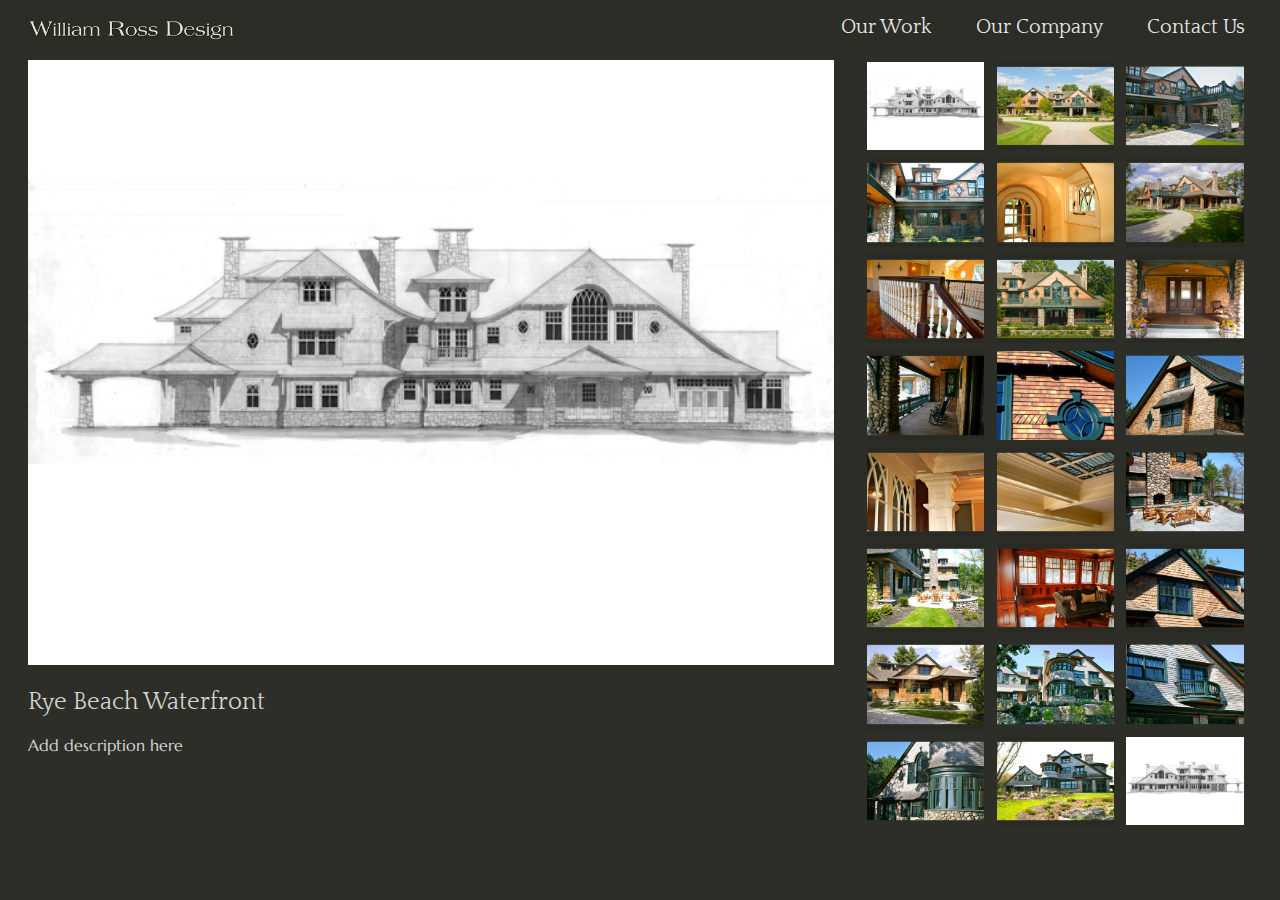
<file: house-template.html>
<!DOCTYPE html>
<html>
<head>
    <title>Test</title>
    <meta charset="utf-8">
    <meta http-equiv="X-UA-Compatible" content="IE=edge">
    <meta name="viewport" content="width=device-width" initial-scale="1">
    <meta name="description" content="">

    <!-- Grid CSS -->
    <link rel="stylesheet" type="text/css" href="css/float-grid.css">

    <!-- Custom CSS -->
    <link rel="stylesheet" type="text/css" href="css/main.css">

    <!--Google Fonts -->
<link href="https://fonts.googleapis.com/css?family=Fanwood+Text|Lato|Lora|Lustria|Marcellus|Quattrocento|Roboto" rel="stylesheet">
</head>
<body>
<header>
</header>

<!-- Top Navigation Bar -->
<nav id="top-nav"><!-- #top-nav postion=fixed zindex=10 to put infront of main -->
    <div class="container">
        <div> <!-- Brand Logo-->                   
            <a class="logo" href="index.html"><img  src="img/WRD_logo_name-short.jpg"/></a>
        </div> 
        <div id="nav-main"> <!--spacing and formatting for links -->
            <ul>    
                <li><a class="page-scroll" href="index.html#our-work">Our Work</a></li>
                <li><a class="page-scroll" href="index.html#our-company">Our Company</a></li>
                <li><a class="page-scroll" href="index.html#contact-us">Contact Us</a></li>
            </ul>
        </div>
        <div id ="nav-trigger"> <!-- toggle button -->
            <button type="button" class="navbar-toggle">
                <span class="sr-only">Toggle navigation</span>
                <span class="icon-bar"></span>
                <span class="icon-bar"></span>
                <span class="icon-bar"></span>
            </button>
        </div>
        <nav id="nav-mobile"></nav>
    </div> 
</nav>

    <div>
        <br><br><br>
    </div>
    <div class="container">
        <div class='col-8'>
            <div class='hero'>                
                <img class="img-full" src="img/rye/1.jpg">
            </div>
            <h2>Rye Beach Waterfront</h2>
            <p>Add description here</p>
        </div>
        <!-- thumbnails -->
        <div class='col-4'>
            <div class='col-4 thumbnails'>            
                <a href="#"><img class="img-full" src="img/rye/1.jpg"></a>            
            </div>
            <div class='col-4 thumbnails'>
                <a href="#"><img class="img-full" src="img/rye/2.jpg"></a>            
            </div>
            <div class='col-4 thumbnails'>
                <a href="#"><img class="img-full" src="img/rye/3.jpg"></a>            
            </div>
             <div class='col-4 thumbnails'>            
                <a href="#"><img class="img-full" src="img/rye/4.jpg"></a>            
            </div>
            <div class='col-4 thumbnails'>
                <a href="#"><img class="img-full" src="img/rye/5.jpg"></a>            
            </div>
            <div class='col-4 thumbnails'>
                <a href="#"><img class="img-full" src="img/rye/6.jpg"></a>            
            </div>
            <div class='col-4 thumbnails'>            
                <a href="#"><img class="img-full" src="img/rye/7.jpg"></a>            
            </div>
            <div class='col-4 thumbnails'>
                <a href="#"><img class="img-full" src="img/rye/8.jpg"></a>            
            </div>
            <div class='col-4 thumbnails'>
                <a href="#"><img class="img-full" src="img/rye/9.jpg"></a>            
            </div>
             <div class='col-4 thumbnails'>            
                <a href="#"><img class="img-full" src="img/rye/10.jpg"></a>            
            </div>
            <div class='col-4 thumbnails'>
                <a href="#"><img class="img-full" src="img/rye/11.jpg"></a>            
            </div>
            <div class='col-4 thumbnails'>
                <a href="#"><img class="img-full" src="img/rye/12.jpg"></a>            
            </div>
            <div class='col-4 thumbnails'>            
                <a href="#"><img class="img-full" src="img/rye/13.jpg"></a>            
            </div>
            <div class='col-4 thumbnails'>
                <a href="#"><img class="img-full" src="img/rye/14.jpg"></a>            
            </div>
            <div class='col-4 thumbnails'>
                <a href="#"><img class="img-full" src="img/rye/15.jpg"></a>            
            </div>
             <div class='col-4 thumbnails'>            
                <a href="#"><img class="img-full" src="img/rye/16.jpg"></a>            
            </div>
            <div class='col-4 thumbnails'>
                <a href="#"><img class="img-full" src="img/rye/17.jpg"></a>            
            </div>
            <div class='col-4 thumbnails'>
                <a href="#"><img class="img-full" src="img/rye/18.jpg"></a>            
            </div>
            <div class='col-4 thumbnails'>            
                <a href="#"><img class="img-full" src="img/rye/19.jpg"></a>            
            </div>
            <div class='col-4 thumbnails'>
                <a href="#"><img class="img-full" src="img/rye/20.jpg"></a>            
            </div>
            <div class='col-4 thumbnails'>
                <a href="#"><img class="img-full" src="img/rye/21.jpg"></a>            
            </div>
             <div class='col-4 thumbnails'>            
                <a href="#"><img class="img-full" src="img/rye/22.jpg"></a>            
            </div>
            <div class='col-4 thumbnails'>
                <a href="#"><img class="img-full" src="img/rye/23.jpg"></a>            
            </div>
            <div class='col-4 thumbnails'>
                <a href="#"><img class="img-full" src="img/rye/24.jpg"></a>            
            </div>            
        </div>
    </div>

    <!-- jQuery -->
    <script src="https://code.jquery.com/jquery-3.1.0.js"></script>


    <script type="text/javascript" src="js/house.js"></script>
    
</body>
</html>
</file>
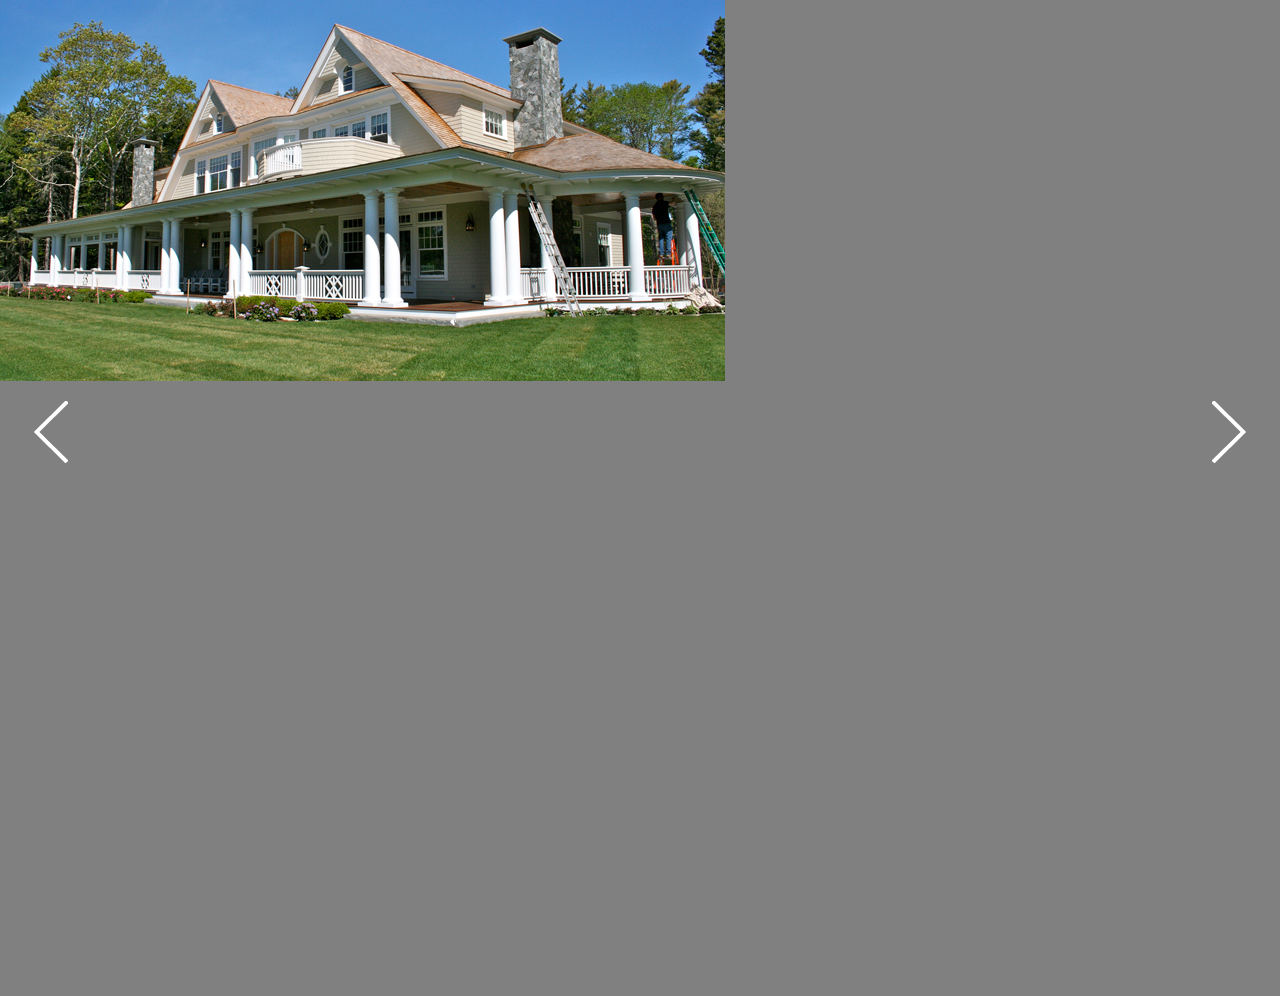
<file: house-test.html>
<!DOCTYPE html>
<html>
<head>

    <meta charset="utf-8">
    <meta http-equiv="X-UA-Compatible" content="IE=edge">
    <meta name="viewport" content="width=device-width, initial-scale=1">
    <meta name="description" content="">
    <meta name="author" content="">
	<title>William Ross Design</title>

	<!-- Grid CSS -->
	<link rel="stylesheet" type="text/css" href="css/float-grid.css">

	<!-- Custom CSS -->
	<link rel="stylesheet" type="text/css" href="css/test.css">

	<!-- Fonts -->
	<link href="https://fonts.googleapis.com/css?family=Libre+Baskerville" rel="stylesheet">
	<link href="https://fonts.googleapis.com/css?family=Fanwood+Text" rel="stylesheet">
	<link href="http://allfont.net/allfont.css?fonts=americana-bt-roman" rel="stylesheet" type="text/css" />


</head>
<body>
	<div class='img-main'>
		<img src="img/2.jpg">
	</div>

<div id="home" class="clearfix">
	<div id="arrow1" class="arrow"><img src="img/gr_arrow1.png" /><img src="img/gr_arrow1b.png" /></div>
	<div id="arrow2" class="arrow"><img src="img/gr_arrow2.png" /><img src="img/gr_arrow2b.png" /></div>

</div>

<script type="text/javascript">
	if(window.innerHeight > window.innerWidth){

}
</script>
	
</body>
</html>
</file>
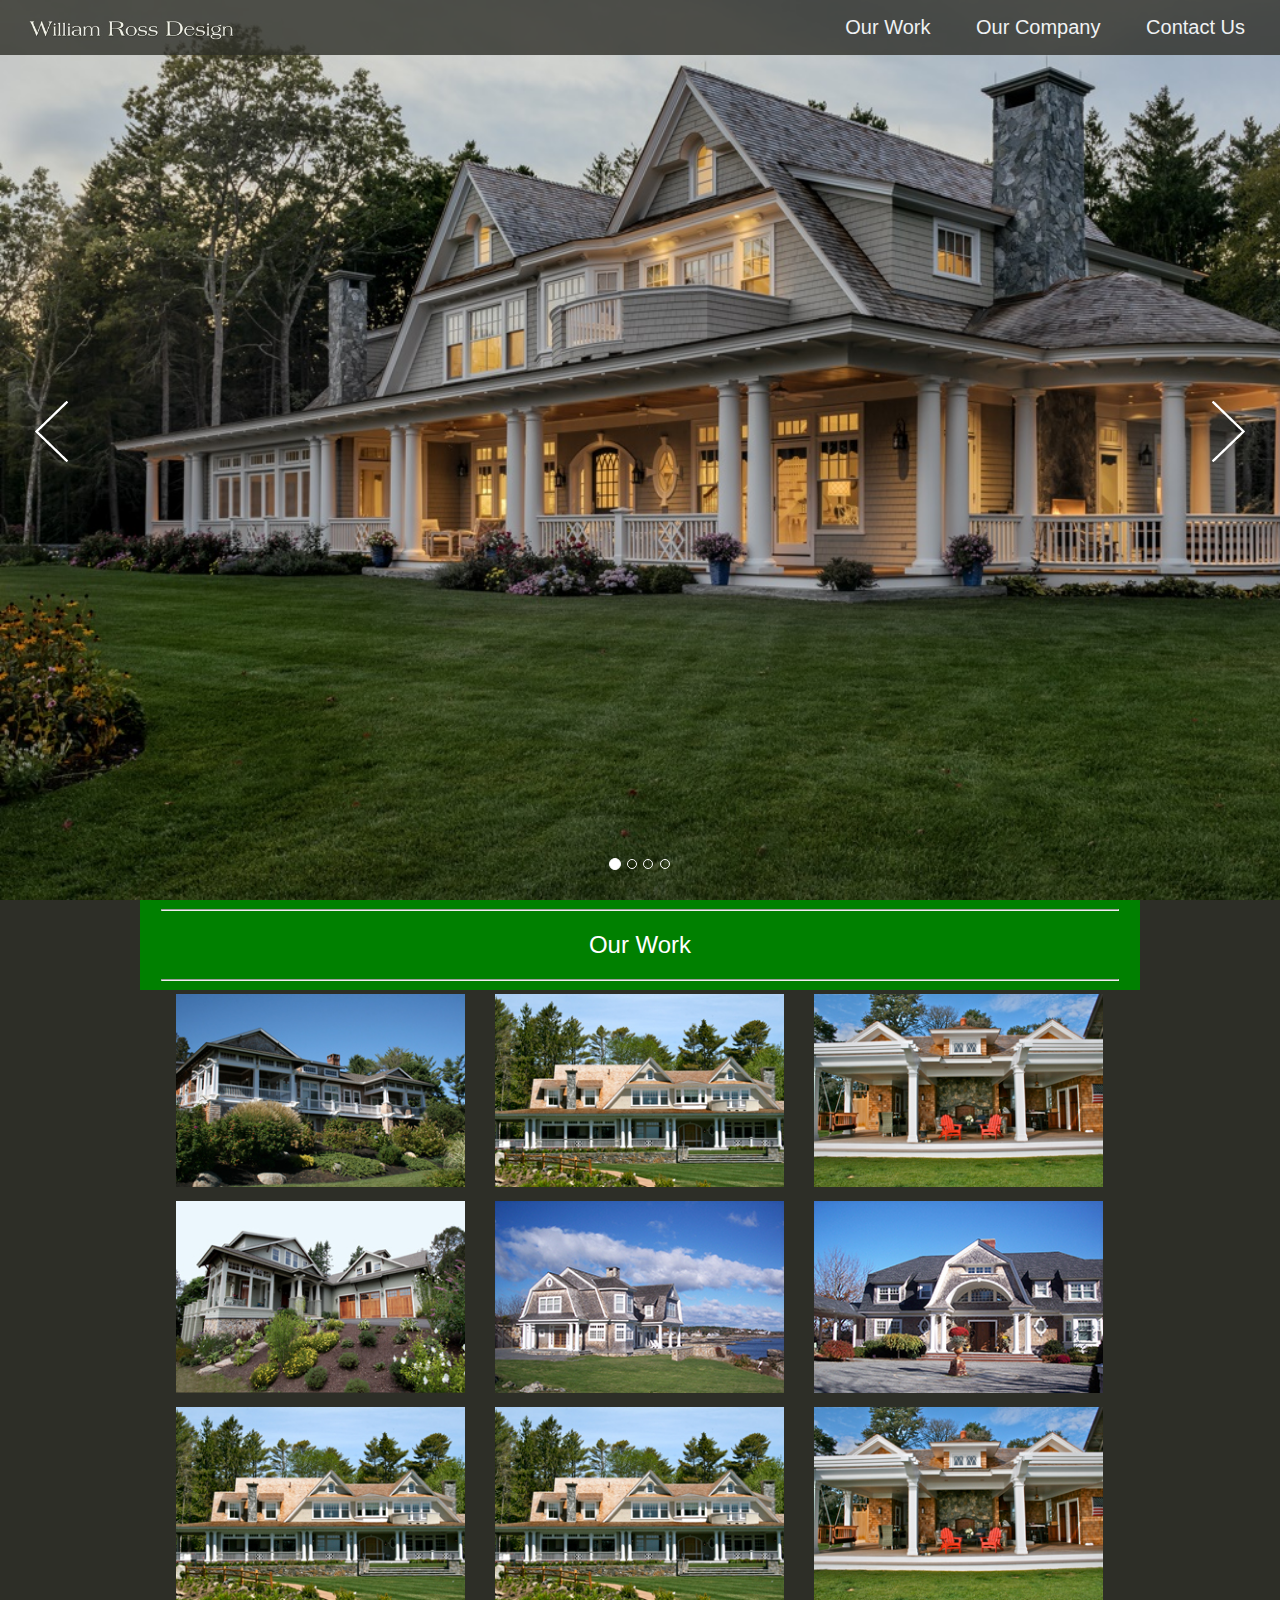
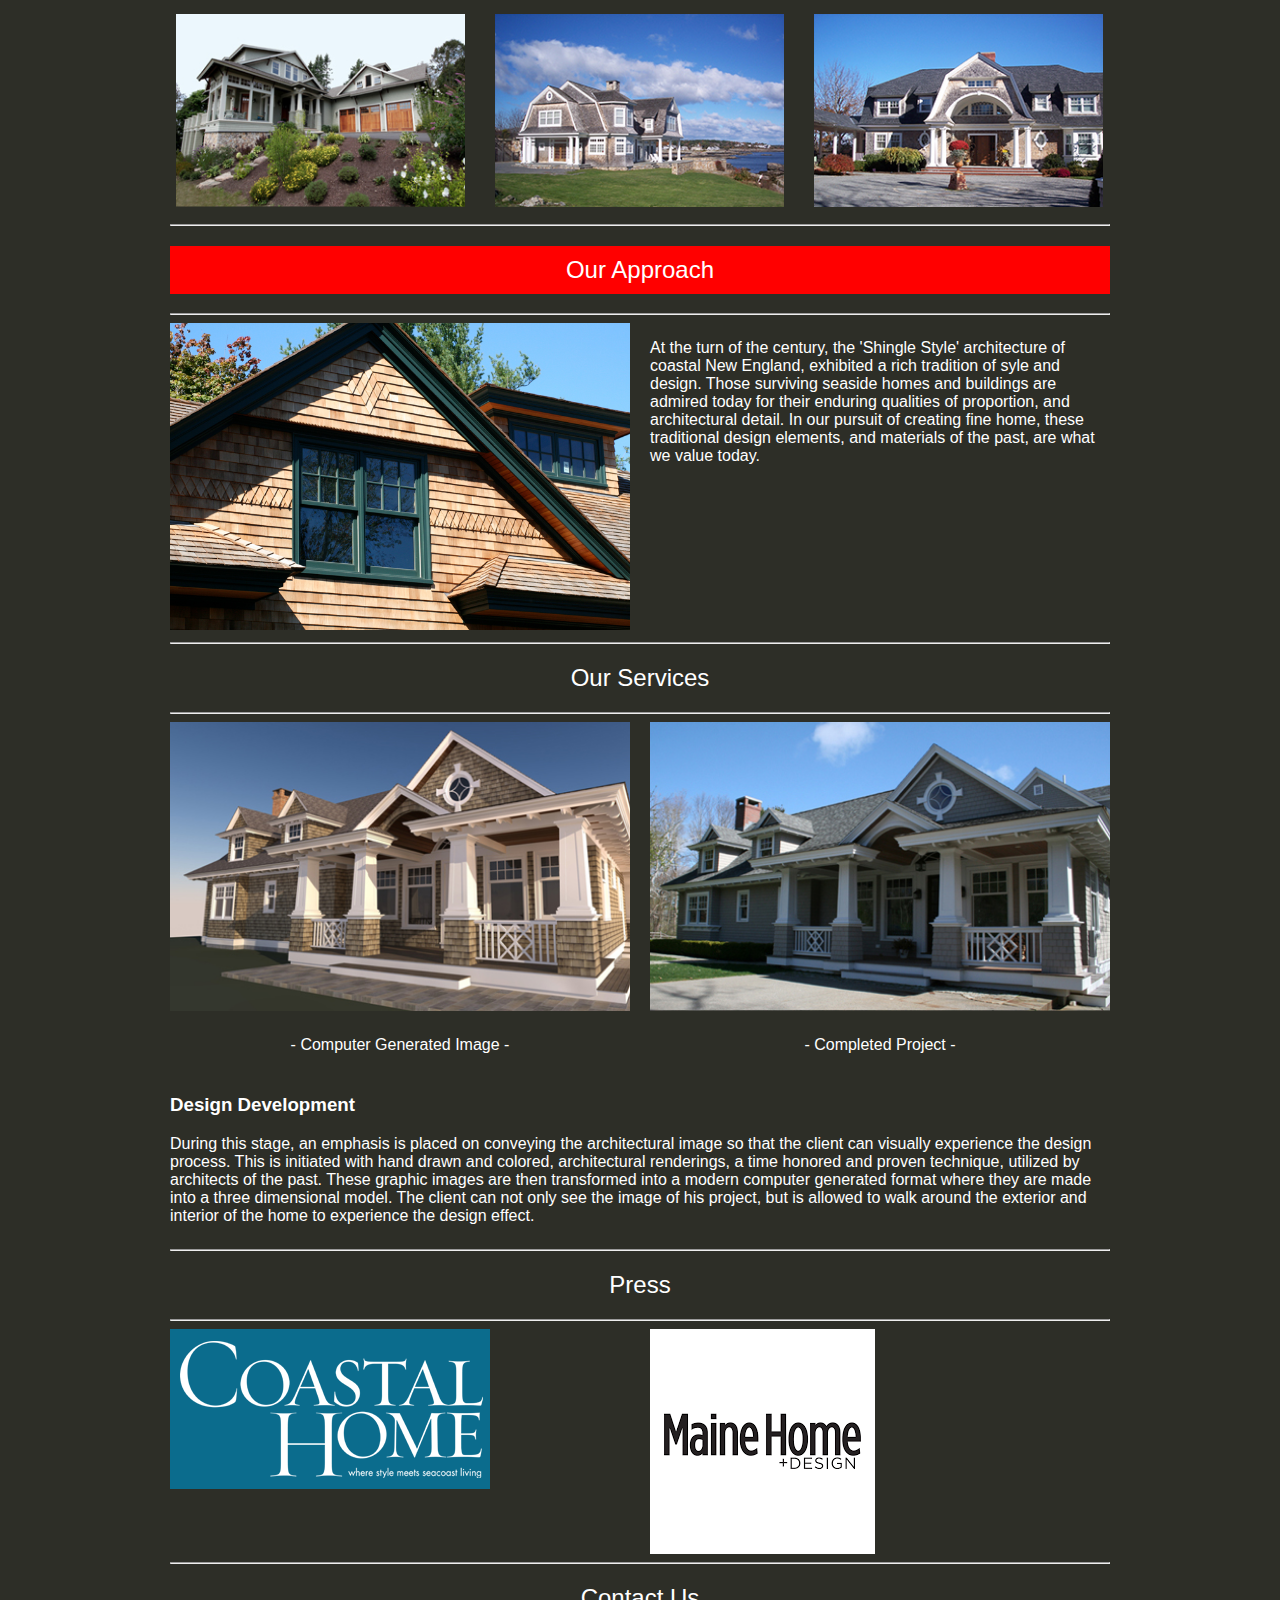
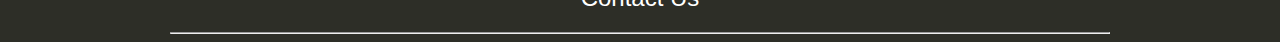
<file: index-old.html>
<!DOCTYPE html>
<html>
<head>

    <meta charset="utf-8">
    <meta http-equiv="X-UA-Compatible" content="IE=edge">
    <meta name="viewport" content="width=device-width, initial-scale=1">
    <meta name="description" content="">
    <meta name="author" content="">
	<title>William Ross Design</title>

	<!-- Boot Copy CSS -->
	<link rel="stylesheet" type="text/css" href="css/boot-cpy.css">

	<!-- Grid CSS -->
	<link rel="stylesheet" type="text/css" href="css/float-grid.css">

	<!-- Custom CSS -->
	<link rel="stylesheet" type="text/css" href="css/wrd.css">

	<!-- Fonts -->
	<link href="http://allfont.net/allfont.css?fonts=americana-bt-roman" rel="stylesheet" type="text/css" />
</head>

    <body>

    	<!-- Navigation -->
    	<header>
    		<nav id="nav1wrap">
    			<div class="container">
    		        <div class="brand">                    
    		            <a class="logo" href="index.html"><img  src="img/WRD_logo_name-short.jpg"/></a>
    		        </div> 
    				<div id="nav-main">
    		            <ul>
    		                <li>
    		                    <a class="page-scroll" href="#our-work">Our Work</a>
    		                </li>
    		                <li>
    		                    <a class="page-scroll" href="#our-company">Our Company</a>
    		                </li>
    		                <li>
    		                    <a class="page-scroll" href="#contact-us">Contact Us</a>
    		                </li>
    		            </ul>
    				</div>
    		        <!-- toggle button -->
    		        <div id ="nav-trigger">
    		            <button type="button" class="navbar-toggle">
    		                <span class="sr-only">Toggle navigation</span>
    		                <span class="icon-bar"></span>
    		                <span class="icon-bar"></span>
    		                <span class="icon-bar"></span>
    		            </button>
    		        </div>
    		    	<nav id="nav-mobile"></nav>
    			</div> 
    		</nav>
    	</header>


    	<!-- Background Main Image -->
        <div id="myCarousel" class="carousel slide" data-ride="carousel"> 
        	<!-- Indicators -->
        	<ol class="carousel-indicators hidden-xs">
        		<li data-target="#myCarousel" data-slide-to="0" class="active"></li>
        		<li data-target="#myCarousel" data-slide-to="1"></li>
        		<li data-target="#myCarousel" data-slide-to="2"></li>
        		<li data-target="#myCarousel" data-slide-to="3"></li>
        	</ol>
        	
        	<!-- Wrapper for slides -->				
        	<div class="carousel-inner" id="div-main">
        		<div class="item active">
        			<img class="img-full-screen" src="img/K1.jpg" alt="k1">
        		</div>
        		<div class="item">
        			<img class="img-full-screen" src="img/2.jpg" alt="">
        		</div>
        		<div class="item">
        			<img class="img-full-screen" src="img/3.jpg" alt="">
        		</div>
        			<div class="item">
        			<img class="img-full-screen" src="img/4.jpg" alt="">
        		</div>
        	</div>
        	
        	<!-- Controls -->			
        	<a class="left carousel-control" href="#myCarousel" data-slide="prev">
        	<div id="arrow1" class="arrow"><img src="img/gr_arrow1.png" /></div>
        	</a>
        	<a class="right carousel-control" href="#myCarousel" data-slide="next">
        	<div id="arrow2" class="arrow"><img src="img/gr_arrow2.png" /></div>
        	</a>
        </div>

    	<!-- Our Work -->
        <div class="row" id="our-work">
            <hr><h2 class="text-center">Our Work</h2><hr>
            <div class="col-4">
                <a href="house-template.html" class="portfolio-box"> 
                <img class="img-work" src="img/complete/1_Arts-Crafts_Thumbnail.jpg"/>
                    <div class="portfolio-box-caption">
                        <div class="portfolio-box-caption-content">
                            Arts and Crafts Cottage
                        </div>
                    </div>
                </a>
            </div>
             <div class="col-4">
                <a href="house-template.html" class="portfolio-box"> 
                <img class="img-work" src="img/complete/2_Kennebunk-Beach-House_Thumbnail.jpg">
                    <div class="portfolio-box-caption">
                        <div class="portfolio-box-caption-content">
                            Kennebunk Beach House
                        </div>
                    </div>
                </a>
            </div>
             <div class="col-4">
                <a href="house-template.html" class="portfolio-box"> 
                <img class="img-work" src="img/complete/3_Kennebunk-Cabana_Thumbnail.jpg">
                    <div class="portfolio-box-caption">
                        <div class="portfolio-box-caption-content">
                            Kennebunk Beach Cabana
                        </div>
                    </div>
                </a>
            </div>
             <div class="col-4">
                <a href="house-template.html" class="portfolio-box"> 
                <img class="img-work" src="img/complete/4_Maine-Craftsman-Style_Thumbnail.jpg">
                    <div class="portfolio-box-caption">
                        <div class="portfolio-box-caption-content">
                            Maine Craftsman Style
                        </div>
                    </div>
                </a>
            </div> 
            <div class="col-4">
                <a href="house-template.html" class="portfolio-box"> 
                <img class="img-work" src="img/complete/5_Ogunquit-Oceanfront_Thumbnail.jpg">
                    <div class="portfolio-box-caption">
                        <div class="portfolio-box-caption-content">
                        Ogunquit Oceanfront
                    </div>
                </div>
                </a>
            </div> 
            <div class="col-4">
                <a href="house-template.html" class="portfolio-box"> 
                <img class="img-work" src="img/complete/6_Ogunquit-Ocean-View_Thumbnail.jpg">
                    <div class="portfolio-box-caption">
                        <div class="portfolio-box-caption-content">
                        Ogunquit Oceanview
                    </div>
                </div>
                </a>
            </div>                        
            <div class="col-4">
                <img class="img-work" src="img/complete/2_Kennebunk-Beach-House_Thumbnail.jpg">
            </div>
            <div class="col-4">
                <img class="img-work" src="img/complete/2_Kennebunk-Beach-House_Thumbnail.jpg">
            </div>
            <div class="col-4">
                <img class="img-work" src="img/complete/3_Kennebunk-Cabana_Thumbnail.jpg">
            </div>
            <div class="col-4">
                <img class="img-work" src="img/complete/4_Maine-Craftsman-Style_Thumbnail.jpg">
            </div>
            <div class="col-4">
                <img class="img-work" src="img/complete/5_Ogunquit-Oceanfront_Thumbnail.jpg">
            </div>
            <div class="col-4">
                <img class="img-work" src="img/complete/6_Ogunquit-Ocean-View_Thumbnail.jpg">
            </div>
        </div>

    	<!-- Our Company -->
    	<section>
            <div class="row">
                <div class="col-12">
                    <hr><h2 class="text-center" id="our-company">Our Approach</h2><hr>
                </div>
                <div class="col-6">
                    <img class="img-full" src="img/4.jpg" alt="">
                </div>
                <div class="col-6">
                    <p>At the turn of the century, the 'Shingle Style' architecture of coastal New England, exhibited a rich tradition of syle and design. Those surviving seaside homes and buildings are admired today for their enduring qualities of proportion, and architectural detail. In our pursuit of creating fine home, these traditional design elements, and materials of the past, are what we value today.   </p>
                </div>

    			<div class="col-12">
                    <hr>
                    <h2 class="text-center">
                        Our Services
                    </h2>
                    <hr>
                </div>
    			<div class="col-6">
                    <img  class="img-full" src="img/Wing_Model.jpg" alt="">
    				<h4 class="text-center"> - Computer Generated Image - </h4>
                </div>
                <div class="col-6">
    			    <img class="img-full" src="img/Wing_Complete.jpg" alt="">
    				<h4 class="text-center"> - Completed Project - </h4>
                </div>
                <div class="clearfix"></div>
    			<div class="col-12">
    				<h3>Design Development</h3>
    				<p>During this stage, an emphasis is placed on conveying the architectural image so that the client can visually experience the design process. This is initiated with hand drawn and colored, architectural renderings, a time honored and proven technique, utilized by architects of the past. These graphic images are then transformed into a modern computer generated format where they are made into a three dimensional model. The client can not only see the image of his project, but is allowed to walk around the exterior and interior of the home to experience the design effect.</p>
    			</div>
    			<div class="col-12">
                    <hr>
                    <h2 class="intro-text text-center">
                        Press
                    </h2>
                    <hr>
                </div>
    			<div class="col-6">
    				<a href="http://coastalhg.com/Featured-Homes/soho-by-the-sea.html">
                    <img class="img-responsive center-block img-press" src="img/logo.gif" alt="">
    				</a>
                </div>
    			<div class="col-6">
    				<a href="http://mainehomedesign.com/features/2420-peace-like-a-river/">
                    <img class="img-responsive center-block img-press" src="img/maine.png" alt="">
    				</a>
                </div>
            </div>
    	</section>

        <section>
            <div class="row" id="contact-us">
                <div class="col-12">
                    <hr>
                    <h2 class="text-center">
                        Contact Us
                    </h2>
                    <hr>
                </div>            
            </div>
        </section>




        <!-- jQuery -->
        <script src="js/jquery.js"></script>
            <!-- Bootstrap Core JavaScript -->
        <script src="js/bootstrap.min.js"></script>

        <!-- Custom JavaScript -->
        <script type="text/javascript" src="js/design.js"></script>

        <!-- Script to Activate the Carousel -->
        <script>
        $('.carousel').carousel({
            interval: 5000 //changes the speed
        })
        </script> 



</body>
</html>
</file>
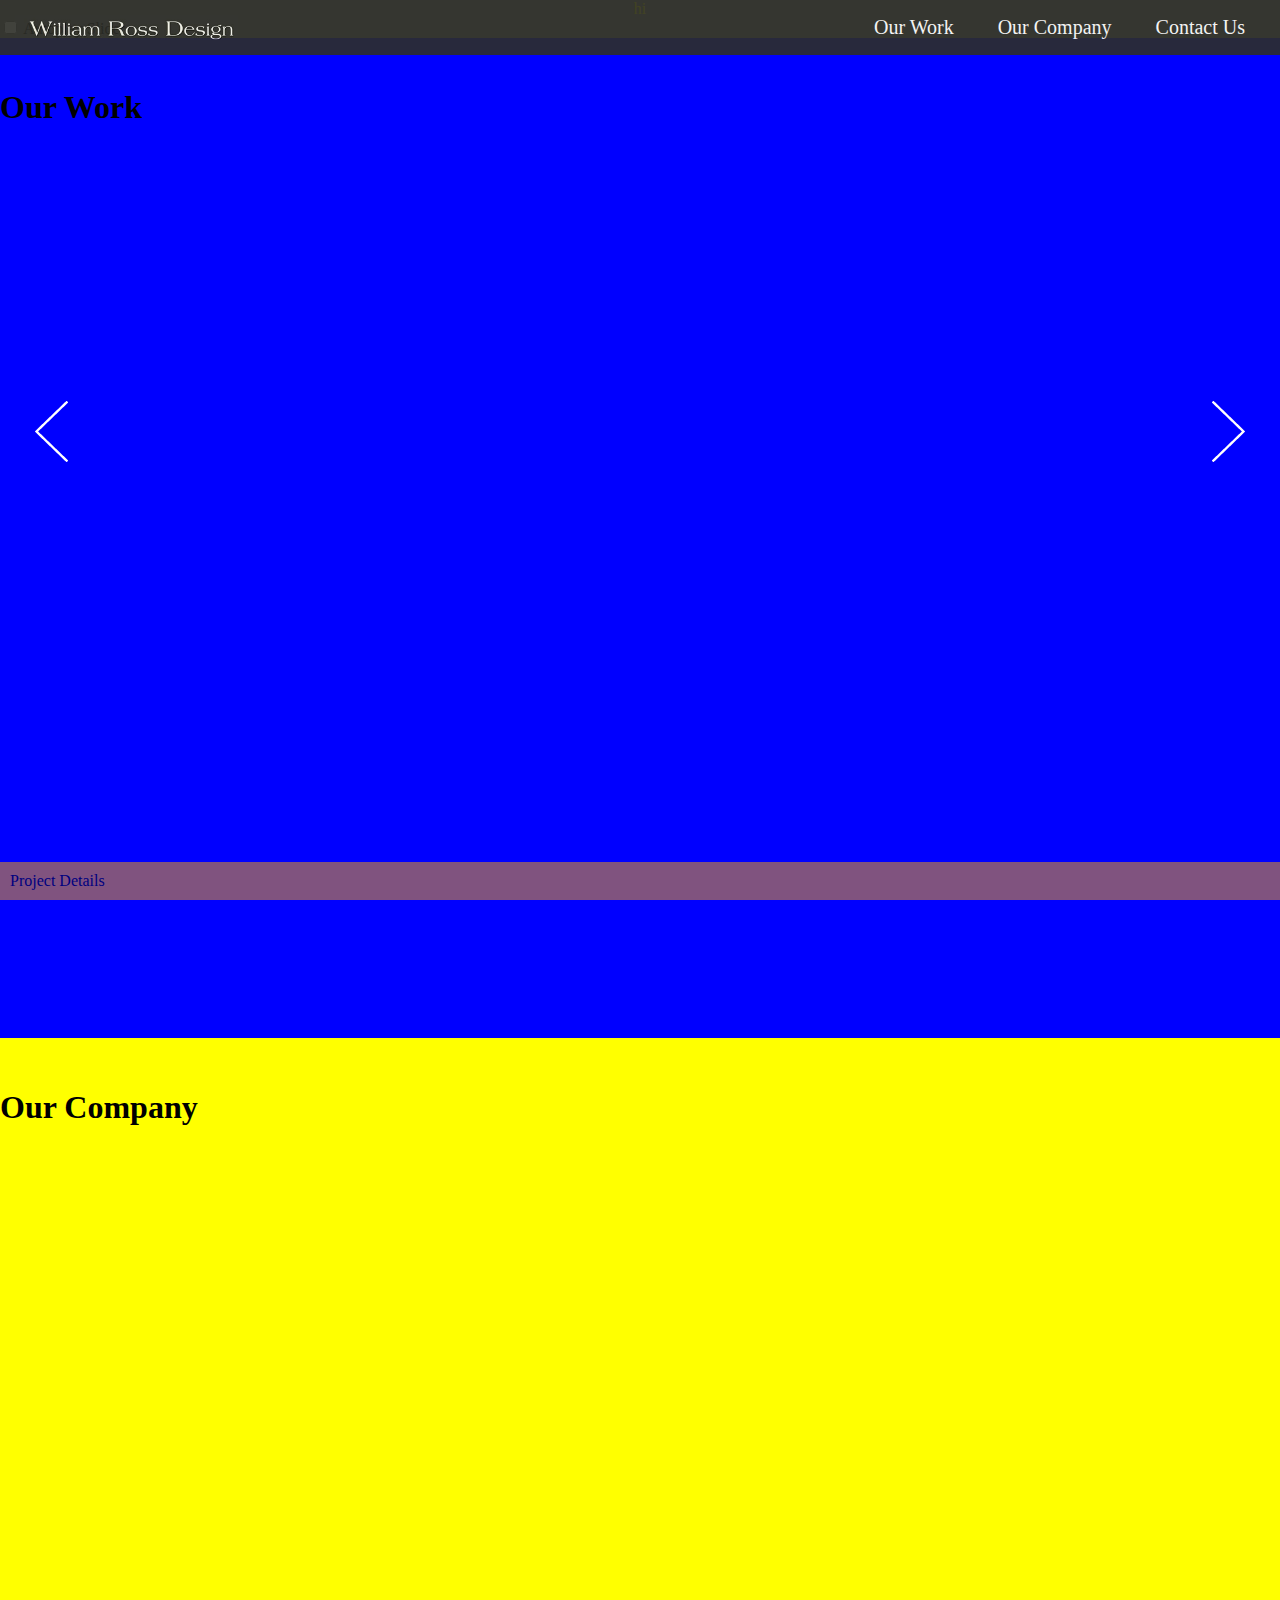
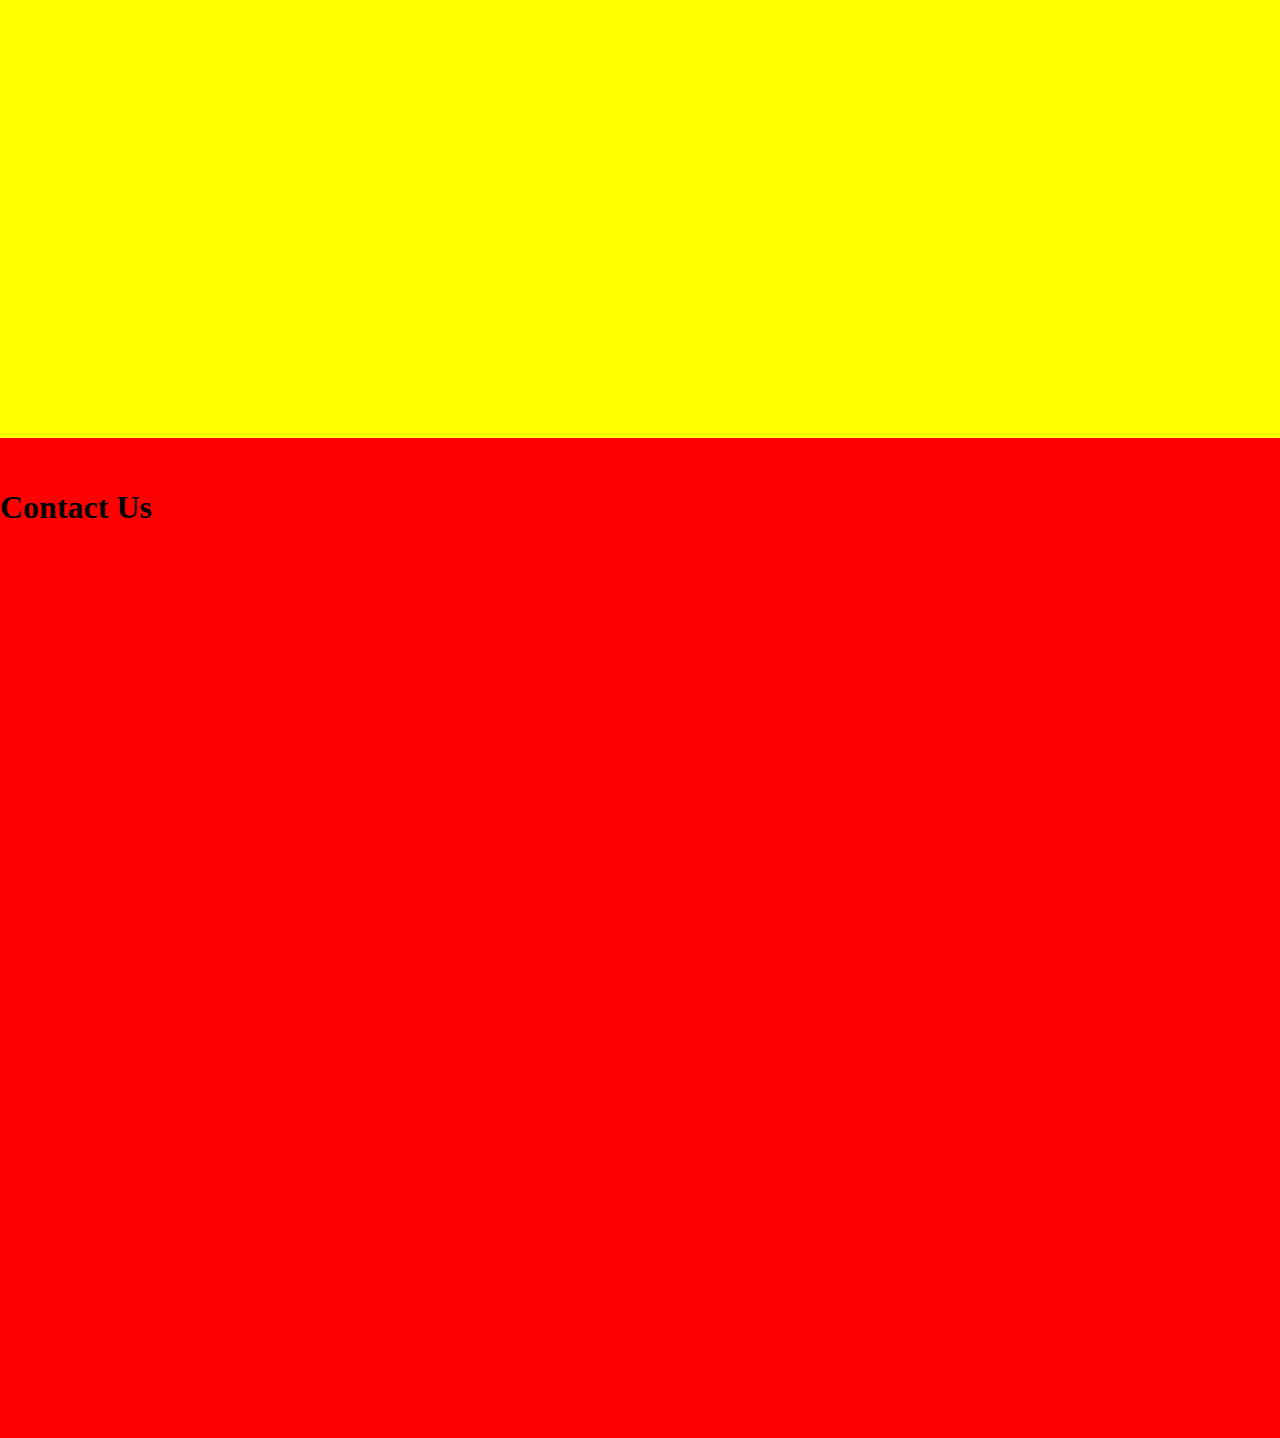
<file: test.html>
<!DOCTYPE html>
<html>
<head>
	<title>Test</title>
    <meta charset="utf-8">
    <meta http-equiv="X-UA-Compatible" content="IE=edge">
    <meta name="viewport" content="width=device-width" initial-scale="1">
    <meta name="description" content="">
	<!-- Custom CSS -->
	<link rel="stylesheet" type="text/css" href="css/test.css">

</head>
<body>
<header>
</header>

<!-- Top Navigation Bar -->
<!-- #top-nav postion=fixed zindex=10 to put infront of main -->
<nav id="top-nav">
    			<div class="container">
    		        <div class="brand">                    
    		            <a class="logo" href="test.html"><img  src="img/WRD_logo_name-short.jpg"/></a>
    		        </div> 
    				<div id="nav-main">
    		            <ul>	
    		                <li><a class="page-scroll" href="#our-work">Our Work</a></li>
    		                <li><a class="page-scroll" href="#our-company">Our Company</a></li>
    		                <li><a class="page-scroll" href="#contact-us">Contact Us</a></li>
    		            </ul>
    				</div>
    		        <!-- toggle button -->
    		        <div id ="nav-trigger">
    		            <button type="button" class="navbar-toggle">
    		                <span class="sr-only">Toggle navigation</span>
    		                <span class="icon-bar"></span>
    		                <span class="icon-bar"></span>
    		                <span class="icon-bar"></span>
    		            </button>
    		        </div>
    		    		<nav id="nav-mobile"></nav>
   				</div> 
</nav>

<!-- Main Screen to hold background images, same as homebg -->
<div id="main-screen">
    <div id="myCarousel" class="carousel slide" data-ride="carousel"> 
    	<!-- Indicators -->
    	<ol class="carousel-indicators hidden-xs">
    		<li data-target="#myCarousel" data-slide-to="0" class="active"></li>
    		<li data-target="#myCarousel" data-slide-to="1"></li>
    		<li data-target="#myCarousel" data-slide-to="2"></li>
    		<li data-target="#myCarousel" data-slide-to="3"></li>
    	</ol>
        <!-- Wrapper for slides -->				
    	<div class="carousel-inner" id="div-main">
			<div class="item active">hi
				<img class="img-full-screen" src="img/K1.jpg" alt="hello"/>
			</div>

    		<div class="item">
    			<img class="img-full-screen" src="img/K1.jpg" alt="k1">
    		</div>
    		<div class="item">
    			<img class="img-full-screen" src="img/2.jpg" alt="bb">
    		</div>
    		<div class="item">
    			<img class="img-full-screen" src="img/3.jpg" alt="qq">
    		</div>
    			<div class="item">
    			<img class="img-full-screen" src="img/4.jpg" alt="ii">
    		</div>
        </div>        	
    	
    </div>
</div>



<div id="">
	<!-- Controls -->			
	<a class="left carousel-control" href="#myCarousel" data-slide="prev">
		<div id="arrow1" class="arrow"><img src="img/gr_arrow1.png" /></div>
	</a>
	<a class="right carousel-control" href="#myCarousel" data-slide="next">
		<div id="arrow2" class="arrow"><img src="img/gr_arrow2.png" /></div>
	</a>
	<!-- Bottom Navigation Bar -->
	<div id="bottom-nav">Project Details</div>
	<div class="slider_option">
  		<input type="checkbox" id="checkbox">
  		<label for="checkbox">Autoplay Slider</label>
	</div> 
</div>
	


<div class="row" id="our-work">
	<h1>Our Work</h1>
</div>

<div id="our-company">
	<h1>Our Company</h1>
</div>

<div id="contact-us">
	<h1>Contact Us</h1>
</div>

    <!-- jQuery -->
    <script src="js/jquery.js"></script>

    <!-- Bootstrap Core JavaScript -->
    <script src="js/bootstrap.min.js"></script>


    <!-- Custom JS  -->
    <script type="text/javascript" src="js/test.js"></script>

        <!-- Script to Activate the Carousel -->
        <script>
        $('.carousel').carousel({
            interval: 5000 //changes the speed
        })
        </script> 
</body>


</html>
</file>
<file: css/float-grid.css>
* {
	box-sizing: border-box;
}

.container {
  padding-right: 15px;
  padding-left: 15px;
  margin-right: auto;
  margin-left: auto;
}

.row {
	max-width: 1000px;
	padding-right: 20px;
	padding-left: 20px;
	margin: 0 auto;
}

.clearfix:after{
	clear: both;
}

/* Clearfix */
.row::before,
.row::after,
.clearfix::before,
.clearfix::after {
  display: table;
  content: '';
}

.row::after, .clearfix::after, {
	clear: both;
} 


.col-3, .col-4, .col-6, .col-8, .col-12{
	float: left;
  /* Gutters:
   * Each column is padded by half-a-gutter on each side,
   *
   * Half a gutter is 10px, 10/960 (context) = 1.041666%
   *
   */
	padding-left: 1.04166666%;
  	padding-right: 1.04166666%;
}

/* Mobile defaults */
.col-3, .col-4, .col-6, .col-8, .col-12 {
  width: 100%;
}


@media only screen and (min-width: 640px) {
	.col-3 {
		width: 25%;
	}

	.col-4 {
		width: 33.3%;
	}

	.col-6 {
		width: 50%;
	}

	.col-8 {
		width: 66.6%;
	}

	.col-12 {
		width: 100%
	}
}
</file>
<file: css/main.css>
*{
    box-sizing: border-box;
}

.col-4 {
    /*border: 1px solid yellow;*/
    /*background: white;*/
}
body {
    background-color: #2d2e27;
    color: #D3D3D3;
    margin:0;
    padding: 0;
    max-width: 100%;
    overflow-x: hidden;
    font-family: 'Marcellus', serif;
}

h1, h2, h3, h4 {
    font-weight: normal;
    font-family: 'Quattrocento', serif;
    color: #D3D3D3;
}
a {
    text-decoration: none; /*removes underline from links*/
    text-align: center;
    color: white;
}

ul {
    display: inline-block;
    list-style: none; /*removes bullets*/
}

hr {
    margin-top: 0;
    border-color: gray;
}

#slideshow {
    position:relative;
    height: 350px;
    overflow: hidden;
    right: 0;
    left: 0;
}

#slideshow img {
    position:absolute;
    top:0;
    left:0;
    right: 0;
    z-index:8;
    opacity: 0.0;
}

#slideshow img.active {
    z-index:10;
    opacity: 1.0;
}

#slideshow img.last-active {
    z-index:9;
}
.logo img {
    display: inline-block; /*puts links next to brand*/
    float: left;
    height: 25px;
    margin-top: 15px;
}

/*Navigation CSS*/
#top-nav {
    position: fixed; /*fixes nav on top of screen */
    top: 0px;
    background-color: #2d2e27;
    width: 100%;
    opacity: 0.9;
    z-index: 11; 
}

nav li {
    display: inline; /*puts links next to each other*/
    padding: 10px;
    font-size: 20px;
}

/*centers links on nav and pushes to right */
#nav-main {
    text-align: center;
    background:#2d2e27;
    float: right;
    font-family: "Quattrocento", serif;
}

/*spaces links on nav*/
#nav-main li {
    padding: 0px 20px;
    font-size: 20px;
}

/*hides toggle normally*/
#nav-trigger {
    display: none;
}

#nav-mobile {
    display: none;
}

#nav-mobile ul {
    display: none;
    font-size: 20px;
    width: 100%;
    background-color: rgba(114, 140, 140, 0.5);
    -webkit-padding-start: 0px;
    -webkit-margin-before: 0px;
    -webkit-margin-after: 10px;
}

#nav-mobile li {
    display: block;
    text-align: center;
    border-bottom: 1px solid gray;
}

#nav-mobile li a:hover{
    background-color: rgba(114, 140, 140, 0.3);
}

#nav-mobile a {
    display: block;
    color: white;
    padding: 10px;
}   

.navbar-toggle {
  border-color: #ddd;
}

.navbar-toggle:hover,   
.navbar-toggle:focus {
    background-color: #ddd;

}

.navbar-toggle .icon-bar {
  background-color: #888;
}

/*lines in toggle bar*/
.navbar-toggle .icon-bar + .icon-bar {
  margin-top: 4px;
}

/*lines in toggle bar*/
.navbar-toggle .icon-bar {
  display: block;
  width: 22px;
  height: 2px;
  border-radius: 1px;
}

.navbar-toggle {
  position: relative;
  float: right;
  padding: 9px 10px;
  margin-top: 8px;
  margin-right: 15px;
  margin-bottom: 8px;
  background-color: transparent;
  background-image: none;
  border: 1px solid transparent;
  border-radius: 4px;
}

.sr-only {
  position: absolute;
  width: 1px;
  height: 1px;
  padding: 0;
  margin: -1px;
  overflow: hidden;
  clip: rect(0, 0, 0, 0);
  border: 0;
}
@media only all and (max-width: 780px) {
    #nav-trigger {
        display: inline-block;
        float: right;
    }

    div#nav-main {
        display: none;
    }

    nav#nav-mobile {
        display: block;
    }

    nav#nav-mobile li {
        display: block;
    }

}

.img-full-screen{
    overflow: hidden;
    position: absolute; /*positioned relative to first positioned ancestor*/
    right: 0; /*puts in right corner to prevent scrolling wider than page */
    left: 0;
}


#bottom-nav {
    background-color: #2d2e27;
    color: white;
    width: 100%;
    opacity: 0.95;
    z-index: 10;
    position: absolute; /*positioned relative to #slideshow*/
    bottom: 0px;
    padding: 10px;
}

#arrow1 {
    /*background-color: green;*/
    width: 25%;
    height: 100%;
    z-index: 10;
    position: absolute; /*positioned relative to #slideshow*/
    bottom: 0px;
    padding: 10px;
    cursor: pointer;
}

div#arrow1 img {
    position: absolute;
    top: 33%;
    left: 30px
    z-index: 50;
}

#arrow2 {
    /*background-color: green;*/
    width: 25%;
    height: 100%;
    z-index: 10;
    position: absolute; /*positioned relative to ??*/
    bottom: 0px;
    right: 0; /*puts div for arrows on side*/
    padding: 10px;
    cursor: pointer;
}

div#arrow2 img {
    position: absolute;
    top: 33%;
    right: 30px;
    z-index: 50;
}

#our-work{
    /*background-color: blue;*/
    padding-top: 30px;
}

#our-company{
    height: 100%;
    /*background-color: yellow;*/
    padding-top: 30px;
}

#contact-us{
    height: 500px;
    /*background-color: red;*/
    padding-top: 50px;
}

.img-full {
    width: 100%;
    padding: 0px;
    margin: 0px;}

 .text-center {
    text-align: center;
 }   

.img-center {
    margin: auto;
    display: block;
}
 .thumbnails img {
    /*border: 1px solid darkgray;*/
    padding: 2px;
 }

 .portfolio-box{
    background: white;
    border: 2px solid gray;
    padding: 0;
    margin: 10px 5px;
    text-align: center;
 }

 .portfolio-box:hover{
    opacity: 0.5;
 }

 .portfolio-box a{
    color: black;

 }

 footer{
    position: relative;
    bottom: -120px;
    /*margin: auto;*/
    /*border: 1px solid red;*/
 }

 #footer-logo {
    padding-right: 0;
    width: 300px;
 }
</file>
<file: css/test.css>
*{
    box-sizing: border-box;
}

body {
	background-color: gray;
    margin:0;
    padding: 0;
}

a {
    text-decoration: none; /*removes underline from links*/
    text-align: center;
    color: white;
}

ul {
    display: inline-block;
    list-style: none; /*removes bullets*/
}

#top-nav {
    position: fixed; /*fixes nav on top of screen */
    top: 0px;
    background-color: #2d2e27;
    width: 100%;
    opacity: 0.9;
    z-index: 10; 
}

.logo img {
    display: inline-block; /*puts links next to brand*/
    float: left;
    height: 25px;
    margin-top: 15px;
}

/*Navigation CSS*/
nav li {
    display: inline; /*puts links next to each other*/
    padding: 10px;
    font-size: 20px;
}

/*centers links on nav */
#nav-main {
    text-align: center;
    background:#2d2e27;
    float: right;
}

/*spaces links on nav*/
#nav-main li {
    padding: 0px 20px;
    font-size: 20px;
}

/*hides toggle normally*/
#nav-trigger {
    display: none;
}

#nav-mobile {
    display: none;
}

#nav-mobile ul {
    display: none;
    font-size: 20px;
    width: 100%;
    background-color: rgba(114, 140, 140, 0.5);
    -webkit-padding-start: 0px;
    -webkit-margin-before: 0px;
    -webkit-margin-after: 10px;
}

#nav-mobile li {
    display: block;
    text-align: center;
    border-bottom: 1px solid gray;
}

#nav-mobile li a:hover{
    background-color: rgba(114, 140, 140, 0.3);
}

#nav-mobile a {
    display: block;
    color: white;
    padding: 10px;
}   

.navbar-toggle {
  border-color: #ddd;
}

.navbar-toggle:hover,   
.navbar-toggle:focus {
    background-color: #ddd;

}

.navbar-toggle .icon-bar {
  background-color: #888;
}

/*lines in toggle bar*/
.navbar-toggle .icon-bar + .icon-bar {
  margin-top: 4px;
}

/*lines in toggle bar*/
.navbar-toggle .icon-bar {
  display: block;
  width: 22px;
  height: 2px;
  border-radius: 1px;
}

.navbar-toggle {
  position: relative;
  float: right;
  padding: 9px 10px;
  margin-top: 8px;
  margin-right: 15px;
  margin-bottom: 8px;
  background-color: transparent;
  background-image: none;
  border: 1px solid transparent;
  border-radius: 4px;
}

.sr-only {
  position: absolute;
  width: 1px;
  height: 1px;
  padding: 0;
  margin: -1px;
  overflow: hidden;
  clip: rect(0, 0, 0, 0);
  border: 0;
}
@media only all and (max-width: 780px) {
    #nav-trigger {
        display: inline-block;
        float: right;
    }

    div#nav-main {
        display: none;
    }

    nav#nav-mobile {
        display: block;
    }

    nav#nav-mobile li {
        display: block;
    }
}
#main-screen {
    overflow: hidden;
    color: yellow;
    position: relative;
    left:0;
    right: 0;
    text-align: center;
}


.item{
    overflow: hidden;
}

.img-full-screen{
    /*width: 90%;*/
    /*height: 100%;*/
    /*left: 322px;*/
    overflow: hidden;
    position: absolute; /*positioned relative to first positioned ancestor*/
    right: 0; /*puts in right corner to prevent scrolling wider than page */
    left: 0;
}


#bottom-nav {
    background-color: orange;
    width: 100%;
    opacity: 0.5;
    z-index: 10;
    position: absolute; /*positioned relative to ??*/
    bottom: 0px;
    padding: 10px;
}

div#arrow1 {
    position: absolute;
    top: 96px;
    left: 0;
    width: 25%;
    height: 100%;
    margin: 0;
    padding: 0;
    cursor: pointer
}

div#arrow1 img {
    position: absolute;
    top: 33%;
    left: 30px
}

/*div#arrow1 img:last-child {
    display: none
}*/

div#arrow2 {
    position: absolute;
    top: 96px;
    right: 0;
    width: 25%;
    height: 100%;
    margin: 0;
    padding: 0;
    cursor: pointer
}

div#arrow2 img {
    position: absolute;
    top: 33%;
    right: 30px
}

#arrow2 {
    position: fixed;
    top: 96px;
    right: 0;
    width: 25%;
    height: 100%;
    margin: 0;
    padding: 10;
    cursor: pointer;
}   
#our-work{
    height: 1000px;
    background-color: blue;
    padding-top: 30px;
}

#our-company{
    height: 1000px;
    background-color: yellow;
    padding-top: 30px;
}

#contact-us{
    height: 1000px;
    background-color: red;
    padding-top: 30px;
}

.container {
  padding-right: 15px;
  padding-left: 15px;
  margin-right: auto;
  margin-left: auto;
}

/*.row {
    max-width: 1000px;
    padding-right: 20px;
    padding-left: 20px;
    margin: 0 auto;
}*/

.row::after, 
.row::before, 
.clearfix::before,
.clearfix::after {
    display: table;
    content: '';
}

/* Clearfix */
.row::before,
.row::after,
.clearfix::before,
.clearfix::after {
  display: table;
  content: '';
}

.row::after, .clearfix::after, {
    clear: both;
} 



/*carousel*/
/*bootstrap*/
.img-responsive,
.thumbnail > img,
.thumbnail a > img,
.carousel-inner > .item > img,
.carousel-inner > .item > a > img {
  display: block;
  /*max-width: 100%;*/
  /*height: auto;*/
}
.carousel {
  position: relative;
}
.carousel-inner {
  position: relative;
  width: 100%;
  overflow: hidden;
}
.carousel-inner > .item {
  position: relative;
  display: none;
  -webkit-transition: .6s ease-in-out left;
       -o-transition: .6s ease-in-out left;
          transition: .6s ease-in-out left;
}
.carousel-inner > .item > img,
.carousel-inner > .item > a > img {
  line-height: 1;
}

.carousel-inner > .active,
.carousel-inner > .next,
.carousel-inner > .prev {
  display: block;
}

.carousel-inner > .active {
  left: 0;
}
.carousel-inner > .next,
.carousel-inner > .prev {
  position: absolute;
  top: 0;
  width: 100%;
}
.carousel-inner > .next {
  left: 100%;
}
.carousel-inner > .prev {
  left: -100%;
}
.carousel-inner > .next.left,
.carousel-inner > .prev.right {
  left: 0;
}
.carousel-inner > .active.left {
  left: -100%;
}
.carousel-inner > .active.right {
  left: 100%;
}
.carousel-control {
  position: z; /*changed from absolute to fixed*/
  top: 0;
  bottom: 0;
  left: 0;
  width: 15%;
  font-size: 20px;
  color: #fff;
  text-align: center;
  /*text-shadow: 0 1px 2px rgba(0, 0, 0, .6);*/
  background-color: rgba(0, 0, 0, 0);
  /*filter: alpha(opacity=50);*/
  /*opacity: .5;*/
}
.carousel-control.left {
  /*background-image: -webkit-linear-gradient(left, rgba(0, 0, 0, .5) 0%, rgba(0, 0, 0, .0001) 100%);*/
  /*background-image:      -o-linear-gradient(left, rgba(0, 0, 0, .5) 0%, rgba(0, 0, 0, .0001) 100%);*/
  /*background-image: -webkit-gradient(linear, left top, right top, from(rgba(0, 0, 0, .5)), to(rgba(0, 0, 0, .0001)));*/
  /*background-image:         linear-gradient(to right, rgba(0, 0, 0, .5) 0%, rgba(0, 0, 0, .0001) 100%);*/
  /*filter: progid:DXImageTransform.Microsoft.gradient(startColorstr='#80000000', endColorstr='#00000000', GradientType=1);*/
  background-repeat: repeat-x;
}
.carousel-control.right {
  right: 0;
  left: auto;
  /*background-image: -webkit-linear-gradient(left, rgba(0, 0, 0, .0001) 0%, rgba(0, 0, 0, .5) 100%);*/
  /*background-image:      -o-linear-gradient(left, rgba(0, 0, 0, .0001) 0%, rgba(0, 0, 0, .5) 100%);*/
  /*background-image: -webkit-gradient(linear, left top, right top, from(rgba(0, 0, 0, .0001)), to(rgba(0, 0, 0, .5)));*/
  /*background-image:         linear-gradient(to right, rgba(0, 0, 0, .0001) 0%, rgba(0, 0, 0, .5) 100%);*/
  /*filter: progid:DXImageTransform.Microsoft.gradient(startColorstr='#00000000', endColorstr='#80000000', GradientType=1);*/
  background-repeat: repeat-x;
}
.carousel-control:hover,
.carousel-control:focus {
  color: #fff;
  text-decoration: none;
  /*filter: alpha(opacity=90);*/
  outline: 0;
  /*opacity: city: .9;*/
}
.carousel-control .icon-prev,
.carousel-control .icon-next,
.carousel-control .glyphicon-chevron-left,
.carousel-control .glyphicon-chevron-right {
  position: fixed; /*changed to fixed from absolute*/
  top: 50%;
  z-index: 5;
  display: inline-block;
  margin-top: -10px;
}
.carousel-control .icon-prev,
.carousel-control .glyphicon-chevron-left {
  left: 50%;
  margin-left: -10px;
}
.carousel-control .icon-next,
.carousel-control .glyphicon-chevron-right {
  right: 50%;
  margin-right: -10px;
}
.carousel-control .icon-prev,
.carousel-control .icon-next {
  width: 20px;
  height: 20px;
  font-family: serif;
  line-height: 1;
}
.carousel-control .icon-prev:before {
  content: '\2039';
}
.carousel-control .icon-next:before {
  content: '\203a';
}
.carousel-indicators {
  position: absolute; /*fixes position of slide indicators*/
  bottom: 25px;
  left: 50%;
  z-index: 15;
  width: 60%;
  padding-left: 0;
  margin-left: -30%;
  text-align: center;
  list-style: none;
}
.carousel-indicators li {
  display: inline-block;
  width: 10px;
  height: 10px;
  margin: 1px;
  text-indent: -999px;
  cursor: pointer;
  background-color: #000 \9;
  background-color: rgba(0, 0, 0, 0);
  border: 1px solid #fff;
  border-radius: 10px;
}
.carousel-indicators .active {
  width: 12px;
  height: 12px;
  margin: 0;
  background-color: #fff;
}
.carousel-caption {
  position: absolute;
  right: 15%;
  bottom: 20px;
  left: 15%;
  z-index: 10;
  padding-top: 20px;
  padding-bottom: 20px;
  color: #fff;
  text-align: center;
  text-shadow: 0 1px 2px rgba(0, 0, 0, .6);
}
.carousel-caption .btn {
  text-shadow: none;
}

/*END OF BOOTSTRAP*/
</file>
<file: css/boot-cpy.css>
.navbar-toggle {
  position: relative;
  float: right;
  padding: 9px 10px;
  margin-top: 8px;
  margin-right: 15px;
  margin-bottom: 8px;
  background-color: transparent;
  background-image: none;
  border: 1px solid transparent;
  border-radius: 4px;
}
</file>
<file: css/wrd.css>
body {
	color: white;
	background: #2d2e27;
	margin: 0;
	padding: 0;
	font-family: 'Americana BT Roman', 'Georgia', sans-serif;
}


a {
	text-decoration: none;
	text-align: center;
	color: white;
}

ul {
	display: inline-block;
	list-style: none;
}

.text-center {
	text-align: center;
	font-weight: 300; 
} 

.brand {
	display: inline-block;
	float: left;
}

.logo img {
	display: inline-block;
	height: 25px;
	margin-top: 15px;

}

	/*Navigation CSS*/
	nav li {
		display: inline;
		padding: 10px;
		font-size: 20px;
	}

	/*centers links on nav */
	#nav-main {
		text-align: center;
		background:#2d2e27;
		float: right;
	}

	/*spaces links on nav*/
	#nav-main li {
		padding: 0px 20px;
		font-size: 20px;
	}

	#nav-main li a {
		color: white;
		text-align: center;
	}

	#nav-main li a:hover {
		color: yellow;
	}




	#nav-trigger {
		display: none;
	}

	#nav-mobile {
		display: none;
	}

	#nav-mobile ul {
		display: none;
		font-size: 20px;
		width: 100%;
		background-color: rgba(114, 140, 140, 0.5);
		-webkit-padding-start: 0px;
		-webkit-margin-before: 0px;
		-webkit-margin-after: 10px;
	}

	#nav-mobile li {
		display: block;
		text-align: center;
		/*padding: 5px;*/
		border-bottom: 1px solid gray;
	}

	#nav-mobile li a:hover{
		background-color: rgba(114, 140, 140, 0.3);
	}

	#nav-mobile a {
		display: block;
		color: white;
		padding: 10px;
	}	

.navbar-toggle {
  border-color: #ddd;
}

.navbar-toggle:hover,	
.navbar-toggle:focus {
	background-color: #ddd;

}

.navbar-toggle .icon-bar {
  background-color: #888;
}

/*lines in toggle bar*/
.navbar-toggle .icon-bar + .icon-bar {
  margin-top: 4px;
}

/*lines in toggle bar*/
.navbar-toggle .icon-bar {
  display: block;
  width: 22px;
  height: 2px;
  border-radius: 1px;
}

.sr-only {
  position: absolute;
  width: 1px;
  height: 1px;
  padding: 0;
  margin: -1px;
  overflow: hidden;
  clip: rect(0, 0, 0, 0);
  border: 0;
}

/*SHOPE*/

/*sets project bar*/
div#home {
    position: relative;
    height: 1000px;
    /*height:100%;*/
    background-color: yellow;
}

/*project bar*/
div#nav2wrap {
    position: absolute;
    bottom: 0;
    left: 0;
    width: 100%;
    text-align: center;
    cursor: pointer
}

div#nav2wrap:hover {
    color: #8d3614;
    transition: color 0.25s ease-in-out;
    -moz-transition: color 0.25s ease-in-out;
    -webkit-transition: color 0.25s ease-in-out
}

div#nav2wrap div {
    background-color: #red;
}

div#nav2a {
    position: absolute;
    bottom: 32px;
    left: 50%;
    width: 58px;
    height: 28px;
    margin: 0 0 0 -29px;
    padding: 4px 0 0 0;
    font-size: 1.3em
}

div#nav2a span {
    display: block;
    width: 100%;
    height: 100%
}

div#nav2b {
    height: 23px;
    padding: 9px 0 0 0;
    font-family: Futura;
    font-size: 0.7em;
    letter-spacing: 0.3em
}

nav#nav1wrap {
    position: fixed;
    top: 0;
    left: 0;
    width: 100%;
    background-color: #2d2e27;
    text-align: center;
    z-index: 20;
    opacity: 0.8;
}


nav#nav1wrap {
    -webkit-transform: translateZ(0);
    -moz-transform: translateZ(0);
    -ms-transform: translateZ(0);
    -o-transform: translateZ(0);
    transform: translateZ(0);
    -webkit-backface-visibility: hidden;
    -moz-backface-visibility: hidden;
    -ms-backface-visibility: hidden;
    backface-visibility: hidden;
    -webkit-perspective: 1000;
    -moz-perspective: 1000;
    -ms-perspective: 1000;
    perspective: 1000;
    -webkit-transform: translate3d(0, 0, 0);
    -moz-transform: translate3d(0, 0, 0);
    -ms-transform: translate3d(0, 0, 0);
    transform: translate3d(0, 0, 0)
}



@media only all and (max-width: 780px) {
	#nav-trigger {
		display: block;
	}

	div#nav-main {
		display: none;
	}

	nav#nav-mobile {
		display: block;
	}

	nav#nav-mobile li {
		display: block;
	}

	#myCarousel {
		padding-top: 50px;
	}

	div#arrow1 img {
        top: 26%;
        left: 30px;
        width: 30px;
        height: auto
    }

    div#arrow2 img {
        top: 26%;
        right: 30px;
        width: 30px;
        height: auto
    }

}

/*END SHOPE*/


.img-full-screen{
  /*height: 100%;*/
	position: relative;
    top: 0;
    bottom: 0;
    left: 0;
    right: 0;
    /*margin: auto;*/
    overflow: hidden;
}

@media only all and (max-width: 780px) {
/*	.img-main-portrait {

		    height: 100%;

	}*/


}

.img-full {
	width: 100%;
	padding: 0px;
	margin: 0px;
}

.img-work{
	width: 100%;
	padding: 5px;
	margin: 0px;	
}

	/*sets the max width of the container of img-work */
/*	.col-4 .img-work{
		max-width: 300px;
		padding: 10px;
	}

	.img-work {
		display: block;
		margin: 0 auto;
		width: 100%;
		padding: 10px;
	}
*/
/*scales all images to be same size
.img-scale { 
	width: 100%;
	height: 400px;
}

.img-scale img { /*scales all images to be same size
	width: 100%;
	height: auto;
	overflow: hidden; /*hides the image out of bounds
}*/


/*pictures of projects*/
.portfolio-box {
	position: relative;
	display: block;
	margin: 5 auto;
	padding: 0px;
}

.portfolio-box .portfolio-box-caption {
	color: white;
	opacity: 0;
	display: block;
	background: rgba(114, 140, 140, 0.9); /*color the image changes to on hover*/
	position: absolute;
	bottom: 0;
	text-align: center;
	width: 100%;
	height: 100%;
    -webkit-transition: all 0.35s;
    -moz-transition: all 0.35s;
    transition: all 0.35s;

}

.portfolio-box .portfolio-box-caption .portfolio-box-caption-content {
	width: 100%;
	text-align: center;
	position: absolute;
	top: 50%;
	transform: translateY(-50%);
	font-size: 20px;
}
.portfolio-box:hover .portfolio-box-caption {
	opacity: 1;
}

.thumbnails a img:hover {
	opacity: 0.25;

}

/*carousel*/
/*bootstrap*/
.img-responsive,
.thumbnail > img,
.thumbnail a > img,
.carousel-inner > .item > img,
.carousel-inner > .item > a > img {
  display: block;
  /*max-width: 100%;*/
  /*height: auto;*/
}
.carousel {
  position: relative;
}
.carousel-inner {
  position: relative;
  width: 100%;
  overflow: hidden;
}
.carousel-inner > .item {
  position: relative;
  display: none;
  -webkit-transition: .6s ease-in-out left;
       -o-transition: .6s ease-in-out left;
          transition: .6s ease-in-out left;
}
.carousel-inner > .item > img,
.carousel-inner > .item > a > img {
  line-height: 1;
}

.carousel-inner > .active,
.carousel-inner > .next,
.carousel-inner > .prev {
  display: block;
}

.carousel-inner > .active {
  left: 0;
}
.carousel-inner > .next,
.carousel-inner > .prev {
  position: absolute;
  top: 0;
  width: 100%;
}
.carousel-inner > .next {
  left: 100%;
}
.carousel-inner > .prev {
  left: -100%;
}
.carousel-inner > .next.left,
.carousel-inner > .prev.right {
  left: 0;
}
.carousel-inner > .active.left {
  left: -100%;
}
.carousel-inner > .active.right {
  left: 100%;
}
.carousel-control {
  position: fixed; /*changed from absolute to fixed*/
  top: 0;
  bottom: 0;
  left: 0;
  width: 15%;
  font-size: 20px;
  color: #fff;
  text-align: center;
  /*text-shadow: 0 1px 2px rgba(0, 0, 0, .6);*/
  background-color: rgba(0, 0, 0, 0);
  /*filter: alpha(opacity=50);*/
  /*opacity: .5;*/
}
.carousel-control.left {
  /*background-image: -webkit-linear-gradient(left, rgba(0, 0, 0, .5) 0%, rgba(0, 0, 0, .0001) 100%);*/
  /*background-image:      -o-linear-gradient(left, rgba(0, 0, 0, .5) 0%, rgba(0, 0, 0, .0001) 100%);*/
  /*background-image: -webkit-gradient(linear, left top, right top, from(rgba(0, 0, 0, .5)), to(rgba(0, 0, 0, .0001)));*/
  /*background-image:         linear-gradient(to right, rgba(0, 0, 0, .5) 0%, rgba(0, 0, 0, .0001) 100%);*/
  /*filter: progid:DXImageTransform.Microsoft.gradient(startColorstr='#80000000', endColorstr='#00000000', GradientType=1);*/
  background-repeat: repeat-x;
}
.carousel-control.right {
  right: 0;
  left: auto;
  /*background-image: -webkit-linear-gradient(left, rgba(0, 0, 0, .0001) 0%, rgba(0, 0, 0, .5) 100%);*/
  /*background-image:      -o-linear-gradient(left, rgba(0, 0, 0, .0001) 0%, rgba(0, 0, 0, .5) 100%);*/
  /*background-image: -webkit-gradient(linear, left top, right top, from(rgba(0, 0, 0, .0001)), to(rgba(0, 0, 0, .5)));*/
  /*background-image:         linear-gradient(to right, rgba(0, 0, 0, .0001) 0%, rgba(0, 0, 0, .5) 100%);*/
  /*filter: progid:DXImageTransform.Microsoft.gradient(startColorstr='#00000000', endColorstr='#80000000', GradientType=1);*/
  background-repeat: repeat-x;
}
.carousel-control:hover,
.carousel-control:focus {
  color: #fff;
  text-decoration: none;
  /*filter: alpha(opacity=90);*/
  outline: 0;
  /*opacity: city: .9;*/
}
.carousel-control .icon-prev,
.carousel-control .icon-next,
.carousel-control .glyphicon-chevron-left,
.carousel-control .glyphicon-chevron-right {
  position: fixed; /*changed to fixed from absolute*/
  top: 50%;
  z-index: 5;
  display: inline-block;
  margin-top: -10px;
}
.carousel-control .icon-prev,
.carousel-control .glyphicon-chevron-left {
  left: 50%;
  margin-left: -10px;
}
.carousel-control .icon-next,
.carousel-control .glyphicon-chevron-right {
  right: 50%;
  margin-right: -10px;
}
.carousel-control .icon-prev,
.carousel-control .icon-next {
  width: 20px;
  height: 20px;
  font-family: serif;
  line-height: 1;
}
.carousel-control .icon-prev:before {
  content: '\2039';
}
.carousel-control .icon-next:before {
  content: '\203a';
}
.carousel-indicators {
  position: fixed; /*fixes position of slide indicators*/
  bottom: 10px;
  left: 50%;
  z-index: 15;
  width: 60%;
  padding-left: 0;
  margin-left: -30%;
  text-align: center;
  list-style: none;
}
.carousel-indicators li {
  display: inline-block;
  width: 10px;
  height: 10px;
  margin: 1px;
  text-indent: -999px;
  cursor: pointer;
  background-color: #000 \9;
  background-color: rgba(0, 0, 0, 0);
  border: 1px solid #fff;
  border-radius: 10px;
}
.carousel-indicators .active {
  width: 12px;
  height: 12px;
  margin: 0;
  background-color: #fff;
}
.carousel-caption {
  position: absolute;
  right: 15%;
  bottom: 20px;
  left: 15%;
  z-index: 10;
  padding-top: 20px;
  padding-bottom: 20px;
  color: #fff;
  text-align: center;
  text-shadow: 0 1px 2px rgba(0, 0, 0, .6);
}
.carousel-caption .btn {
  text-shadow: none;
}

/*END OF BOOTSTRAP*/

div#arrow1 {
    position: absolute;
    top: 96px;
    left: 0;
    width: 25%;
    height: 100%;
    margin: 0;
    padding: 0;
    cursor: pointer
}

div#arrow1 img {
    position: absolute;
    top: 33%;
    left: 30px
}

/*div#arrow1 img:last-child {
    display: none
}*/

div#arrow2 {
    position: absolute;
    top: 96px;
    right: 0;
    width: 25%;
    height: 100%;
    margin: 0;
    padding: 0;
    cursor: pointer
}

div#arrow2 img {
    position: absolute;
    top: 33%;
    right: 30px
}

#arrow2 {
    position: fixed;
    top: 96px;
    right: 0;
    width: 25%;
    height: 100%;
    margin: 0;
    padding: 10;
    cursor: pointer;
}
/*test

div {
	border: 1px solid green;
}

.row {
	border: 1px solid red;
}

.container {
	border: 1px solid orange;	
}

*/

#our-company {
  background-color: red;
  border: 10px solid red;
  height: 100%;
}

#our-work {
  background-color: green;
  border: 1px solid green;
}

#contact-us {
  background-color: purple;
}
</file>
